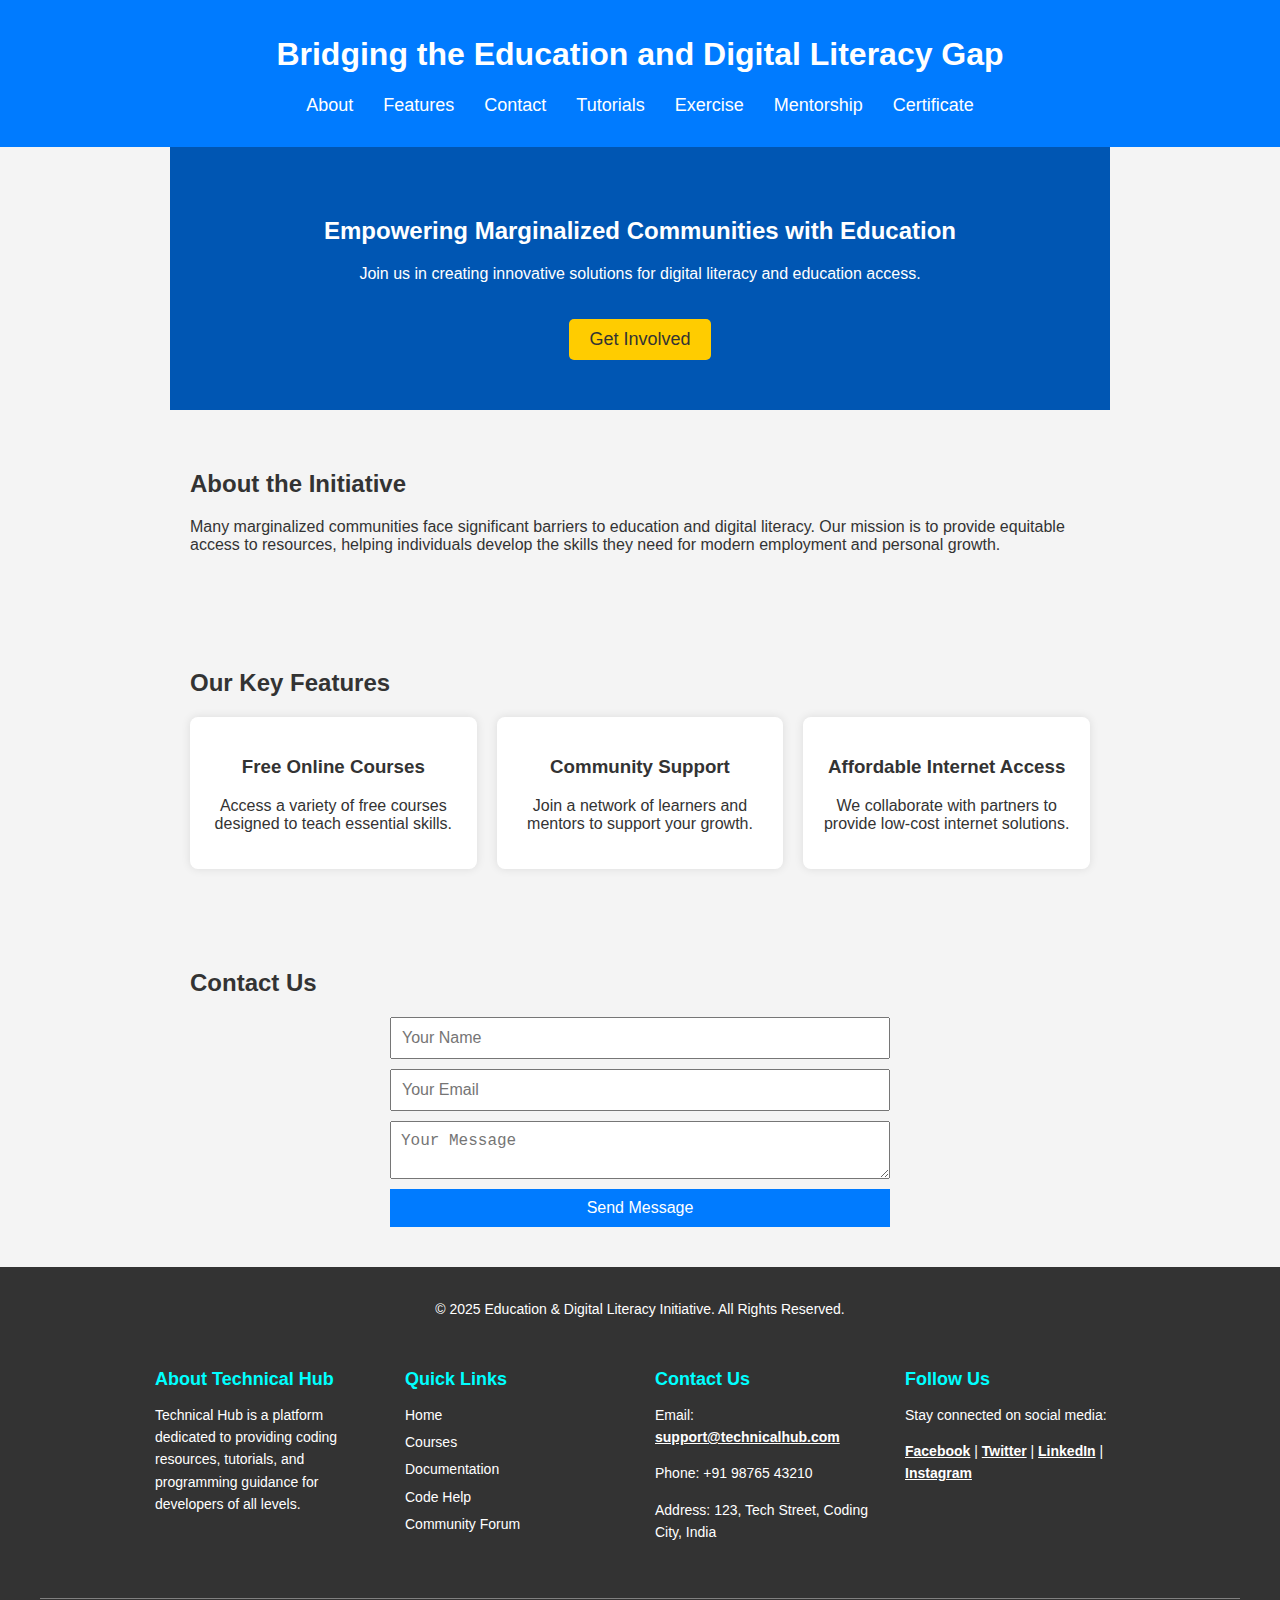
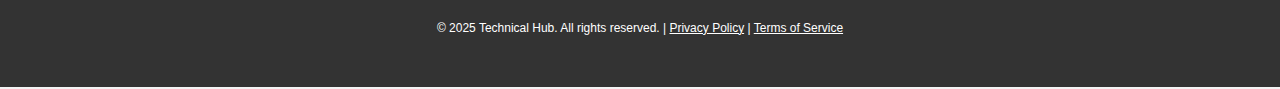
<file: indexes.html>
<!DOCTYPE html>
<html lang="en">
<head>
    <meta charset="UTF-8">
    <meta name="viewport" content="width=device-width, initial-scale=1.0">
    <title>Bridging Education & Digital Literacy Gap</title>
    <link rel="stylesheet" href="styles.css">
</head>
<body>
    <header>
        <h1>Bridging the Education and Digital Literacy Gap</h1>
        <nav>
            <ul>
                <li><a href="#about">About</a></li>
                <li><a href="#features">Features</a></li>
                <li><a href="#contact">Contact</a></li>
                <li><a href="tech.html">Tutorials</a></li>
                <li> <a href="Exercise">Exercise</a></li>
                <li><a href="#MENTORSHIP">Mentorship</a></li>
                <li><a href="#CERTIFICATE">Certificate</a></li></li>   
            </ul>
        </nav>
    </header>

    <section class="hero">
        <h2>Empowering Marginalized Communities with Education</h2>
        <p>Join us in creating innovative solutions for digital literacy and education access.</p>
        <a href="#contact" class="cta-button">Get Involved</a>
    </section>

    <section id="about">
        <h2>About the Initiative</h2>
        <p>Many marginalized communities face significant barriers to education and digital literacy. Our mission is to provide equitable access to resources, helping individuals develop the skills they need for modern employment and personal growth.</p>
    </section>

    <section id="features">
        <h2>Our Key Features</h2>
        <div class="features">
            <div class="feature-item">
                <h3>Free Online Courses</h3>
                <p>Access a variety of free courses designed to teach essential skills.</p>
            </div>
            <div class="feature-item">
                <h3>Community Support</h3>
                <p>Join a network of learners and mentors to support your growth.</p>
            </div>
            <div class="feature-item">
                <h3>Affordable Internet Access</h3>
                <p>We collaborate with partners to provide low-cost internet solutions.</p>
            </div>
        </div>
    </section>

    <section id="contact">
        <h2>Contact Us</h2>
        <form id="contactForm">
            <input type="text" placeholder="Your Name" required>
            <input type="email" placeholder="Your Email" required>
            <textarea placeholder="Your Message" required></textarea>
            <button type="submit">Send Message</button>
        </form>
    </section>

    <footer>
        <p>© 2025 Education & Digital Literacy Initiative. All Rights Reserved.</p>
        <footer>
            <div class="footer-container">
                <div class="footer-section">
                    <h3>About Technical Hub</h3>
                    <p>Technical Hub is a platform dedicated to providing coding resources, tutorials, and programming guidance for developers of all levels.</p>
                </div>
        
                <div class="footer-section">
                    <h3>Quick Links</h3>
                    <ul>
                        <li><a href="#">Home</a></li>
                        <li><a href="#">Courses</a></li>
                        <li><a href="#">Documentation</a></li>
                        <li><a href="#">Code Help</a></li>
                        <li><a href="#">Community Forum</a></li>
                    </ul>
                </div>
        
                <div class="footer-section">
                    <h3>Contact Us</h3>
                    <p>Email: <a href="mailto:support@technicalhub.com">support@technicalhub.com</a></p>
                    <p>Phone: +91 98765 43210</p>
                    <p>Address: 123, Tech Street, Coding City, India</p>
                </div>
        
                <div class="footer-section">
                    <h3>Follow Us</h3>
                    <p>Stay connected on social media:</p>
                    <p>
                        <a href="#">Facebook</a> | 
                        <a href="#">Twitter</a> | 
                        <a href="#">LinkedIn</a> | 
                        <a href="#">Instagram</a>
                    </p>
                </div>
            </div>
            
            <div class="footer-bottom">
                <p>&copy; 2025 Technical Hub. All rights reserved. | <a href="#">Privacy Policy</a> | <a href="#">Terms of Service</a></p>
            </div>
        </footer>
    </footer>


    <script src="scripts.js"></script>
</body>
</html>
</file>
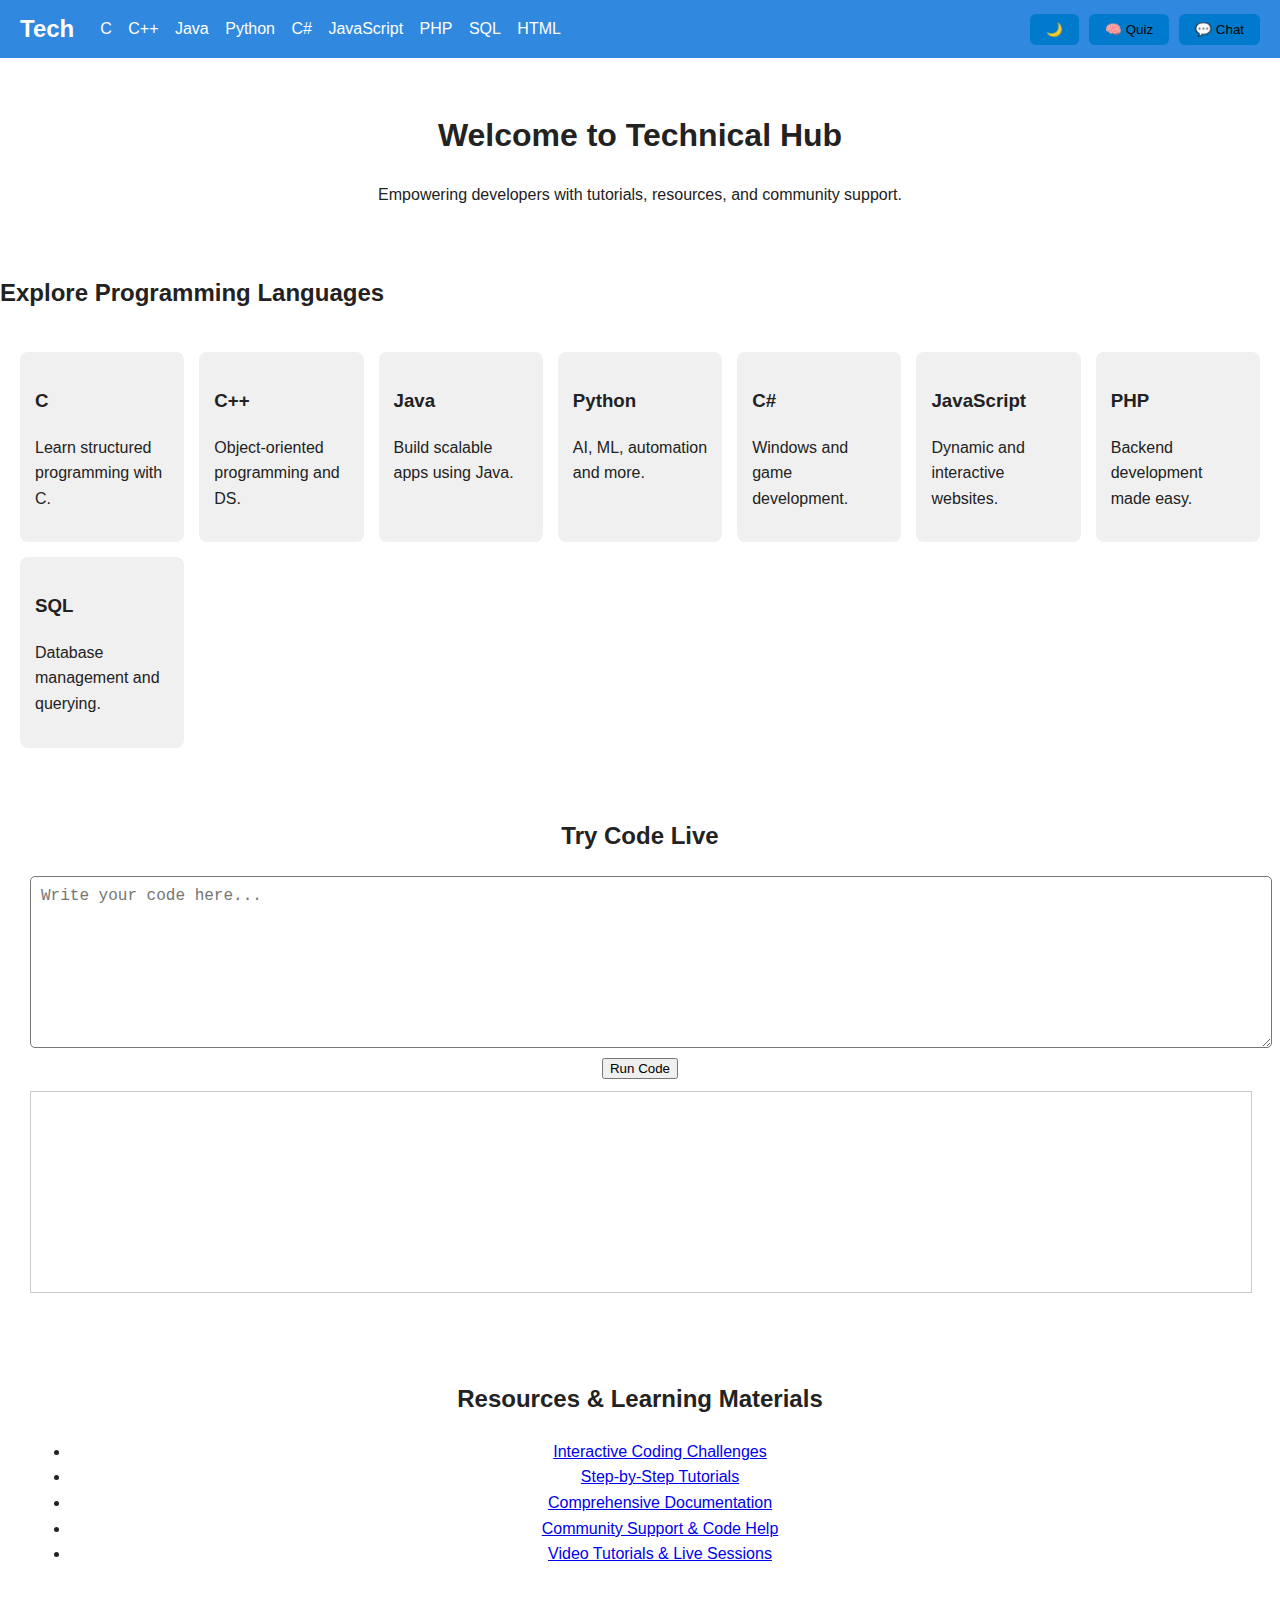
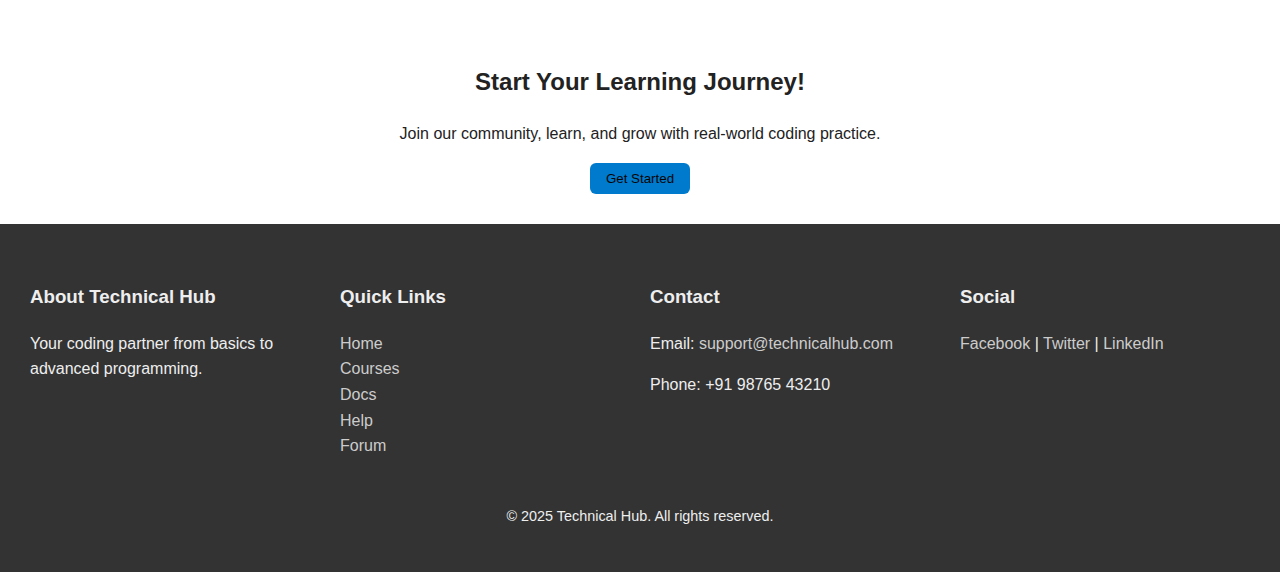
<file: tech.html>
<!DOCTYPE html>
<html lang="en">
<head>
  <meta charset="UTF-8" />
  <meta name="viewport" content="width=device-width, initial-scale=1.0" />
  <title>Technical Hub</title>
  <link rel="stylesheet" href="tech.css" />
</head>
<body>
  <header>
    <div class="left-header">
      <div class="tech">Tech</div>
      <div class="lang">
        <span class="c">C</span>
        <span class="cpp">C++</span>
        <span class="java">Java</span>
        <span class="python">Python</span>
        <span class="chash">C#</span>
        <span class="js">JavaScript</span>
        <span class="php">PHP</span>
        <span class="sql">SQL</span>
        <span class="html">HTML</span>
      </div>
    </div>
    <div class="right-header">
      <button id="dark-mode-toggle">🌙</button>
      <button onclick="openQuiz()" class="quiz-btn">🧠 Quiz</button>
      <button id="chat-toggle">💬 Chat</button>
    </div>
  </header>

  <div id="quizModal" class="modal hidden">
    <div class="modal-content">
      <span class="close-btn" onclick="closeQuiz()">×</span>
      <h3>Quick Quiz</h3>
      <p>What does HTML stand for?</p>
      <ul>
        <li><button onclick="alert('Correct!')">Hyper Text Markup Language</button></li>
        <li><button onclick="alert('Wrong!')">High Tech Markup Language</button></li>
      </ul>
    </div>
  </div>

  <div id="options" class="hidden">
    <h3 id="lang-title">Options</h3>
    <ul>
      <li class="dropdown">
        <span class="dropdown-title">Documentation <span class="arrow">▼</span></span>
        <ul class="submenu">
          <li><a href="#">Introduction</a></li>
          <li><a href="#">Basics</a></li>
          <li><a href="#">Examples</a></li>
        </ul>
      </li>
      <li><a href="#">Videos</a></li>
      <li><a href="#">CodeHelp</a></li>
      <li><a href="#">Others</a></li>
    </ul>
  </div>

  <main>
    <section class="intro">
      <h1>Welcome to Technical Hub</h1>
      <p>Empowering developers with tutorials, resources, and community support.</p>
    </section>

    <section class="topics">
      <h2>Explore Programming Languages</h2>
      <div class="topic-grid">
        <!-- Topic cards -->
        <div class="topic-box"><h3>C</h3><p>Learn structured programming with C.</p></div>
        <div class="topic-box"><h3>C++</h3><p>Object-oriented programming and DS.</p></div>
        <div class="topic-box"><h3>Java</h3><p>Build scalable apps using Java.</p></div>
        <div class="topic-box"><h3>Python</h3><p>AI, ML, automation and more.</p></div>
        <div class="topic-box"><h3>C#</h3><p>Windows and game development.</p></div>
        <div class="topic-box"><h3>JavaScript</h3><p>Dynamic and interactive websites.</p></div>
        <div class="topic-box"><h3>PHP</h3><p>Backend development made easy.</p></div>
        <div class="topic-box"><h3>SQL</h3><p>Database management and querying.</p></div>
      </div>
    </section>

    <section class="code-editor">
      <h2>Try Code Live</h2>
      <textarea id="code-input" placeholder="Write your code here..."></textarea>
      <button onclick="runCode()">Run Code</button>
      <iframe id="output" sandbox="allow-scripts"></iframe>
    </section>

    <section class="resources">
      <h2>Resources & Learning Materials</h2>
      <ul>
        <li><a href="#">Interactive Coding Challenges</a></li>
        <li><a href="#">Step-by-Step Tutorials</a></li>
        <li><a href="#">Comprehensive Documentation</a></li>
        <li><a href="#">Community Support & Code Help</a></li>
        <li><a href="#">Video Tutorials & Live Sessions</a></li>
      </ul>
    </section>

    <section class="cta">
      <h2>Start Your Learning Journey!</h2>
      <p>Join our community, learn, and grow with real-world coding practice.</p>
      <button>Get Started</button>
    </section>
  </main>

  <footer>
    <div class="footer-container">
      <div class="footer-section">
        <h3>About Technical Hub</h3>
        <p>Your coding partner from basics to advanced programming.</p>
      </div>
      <div class="footer-section">
        <h3>Quick Links</h3>
        <ul>
          <li><a href="#">Home</a></li>
          <li><a href="#">Courses</a></li>
          <li><a href="#">Docs</a></li>
          <li><a href="#">Help</a></li>
          <li><a href="#">Forum</a></li>
        </ul>
      </div>
      <div class="footer-section">
        <h3>Contact</h3>
        <p>Email: <a href="mailto:support@technicalhub.com">support@technicalhub.com</a></p>
        <p>Phone: +91 98765 43210</p>
      </div>
      <div class="footer-section">
        <h3>Social</h3>
        <p>
          <a href="#">Facebook</a> |
          <a href="#">Twitter</a> |
          <a href="#">LinkedIn</a>
        </p>
      </div>
    </div>
    <div class="footer-bottom">
      <p>&copy; 2025 Technical Hub. All rights reserved.</p>
    </div>
  </footer>

  <div id="chatbot" class="hidden">
    <div id="chat-header">Chatbot Assistant <span id="close-chat">✖</span></div>
    <div id="chat-content"></div>
  </div>

  <script src="tech.js"></script>
</body>
</html>
</file>
<file: styles.css>
/* styles.css */

body {
    font-family: Arial, sans-serif;
    margin: 0;
    padding: 0;
    background-color: #f4f4f4;
    color: #333;
}

header {
    background: #007bff;
    color: white;
    padding: 15px 20px;
    text-align: center;
}

nav ul {
    list-style: none;
    padding: 0;
    display: flex;
    justify-content: center;
}

nav ul li {
    margin: 0 15px;
}

nav ul li a {
    color: white;
    text-decoration: none;
    font-size: 18px;
}
.hero {
    text-align: center;
    padding: 50px 20px;
    background: #0056b3;
    color: white;
}

.cta-button {
    background: #ffcc00;
    padding: 10px 20px;
    text-decoration: none;
    color: #333;
    font-size: 18px;
    border-radius: 5px;
    display: inline-block;
    margin-top: 20px;
}

section {
    padding: 40px 20px;
    max-width: 900px;
    margin: auto;
}

.features {
    display: grid;
    grid-template-columns: repeat(auto-fit, minmax(250px, 1fr));
    gap: 20px;
    text-align: center;
}

.feature-item {
    background: white;
    padding: 20px;
    border-radius: 8px;
    box-shadow: 0 0 10px rgba(0, 0, 0, 0.1);
}

form {
    display: flex;
    flex-direction: column;
    gap: 10px;
    max-width: 500px;
    margin: auto;
}

input, textarea, button {
    padding: 10px;
    font-size: 16px;
}

button {
    background: #007bff;
    color: white;
    border: none;
    cursor: pointer;
}

footer {
    background: #333;
    color: white;
    text-align: center;
    padding: 20px;
    font-size: 14px;
    margin-top: auto;
}

.footer-container {
    display: flex;
    justify-content: space-around;
    flex-wrap: wrap;
    max-width: 1000px;
    margin: auto;
    text-align: left;
    padding-bottom: 20px;
}

.footer-section {
    width: 22%;
    min-width: 200px;
}

.footer-section h3 {
    font-size: 18px;
    margin-bottom: 10px;
    color: aqua;
}

.footer-section p, .footer-section ul {
    font-size: 14px;
    line-height: 1.6;
}

.footer-section p a {
    color: white;
    font-weight: bold;
}

.footer-section ul {
    list-style: none;
    padding: 0;
}

.footer-section ul li {
    margin-bottom: 5px;
}

.footer-section ul li a {
    color: white;
    text-decoration: none;
}

.footer-section ul li a:hover {
    text-decoration: underline;
}

.footer-bottom {
    margin-top: 20px;
    border-top: 1px solid gray;
    padding-top: 10px;
    font-size: 12px;
}

.footer-bottom a {
    color: white;
}
</file>
<file: tech.css>
body {
    font-family: 'Arial', sans-serif;
    margin: 0;
    padding: 0;
    line-height: 1.6;
    background-color: #fff;
    color: #222;
    transition: background 0.3s, color 0.3s;
  }
  
  .dark-mode {
    background-color: #121212;
    color: #eee;
  }
  
  header {
    display: flex;
    justify-content: space-between;
    align-items: center;
    background: #3188df;
    padding: 10px 20px;
    color: white;
  }
  
  .left-header {
    display: flex;
    align-items: center;
    gap: 20px;
  }
  
  .right-header {
    display: flex;
    gap: 10px;
  }
  
  .tech {
    font-size: 1.5rem;
    font-weight: bold;
  }
  
  .lang span {
    margin: 0 6px;
    cursor: pointer;
    font-weight: 500;
  }
  
  .quiz-btn, #dark-mode-toggle, #chat-toggle, .cta button {
    background: #007acc;
    color: rgb(4, 4, 4);
    border: none;
    border-radius: 6px;
    padding: 8px 16px;
    cursor: pointer;
    transition: background 0.3s ease;
  }
  
  .quiz-btn:hover, #chat-toggle:hover, .cta button:hover {
    background: #005fa3;
  }
  
  .modal {
    position: fixed;
    top: 0; left: 0;
    width: 100%; height: 100%;
    background: rgba(0, 0, 0, 0.6);
    display: flex;
    align-items: center;
    justify-content: center;
    z-index: 1000;
  }
  
  .modal-content {
    background: #efeaea;
    padding: 30px;
    border-radius: 12px;
    box-shadow: 0 0 10px rgba(0,0,0,0.2);
  }
  
  .hidden {
    display: none !important;
  }
  
  .intro, .cta, .resources, .code-editor {
    padding: 30px;
    text-align: center;
  }
  
  .topic-grid {
    display: grid;
    grid-template-columns: repeat(auto-fit, minmax(150px, 1fr));
    gap: 15px;
    padding: 20px;
  }
  
  .topic-box {
    background: #f0f0f0;
    padding: 15px;
    border-radius: 8px;
    transition: 0.3s ease;
  }
  
  .topic-box:hover {
    background: #e0e0e0;
  }
  
  textarea {
    width: 100%;
    height: 150px;
    padding: 10px;
    font-size: 1rem;
    border-radius: 5px;
  }
  
  iframe {
    width: 100%;
    height: 200px;
    border: 1px solid #ccc;
    margin-top: 10px;
  }
  
  footer {
    background: #333;
    color: #eee;
    padding: 30px 20px;
  }
  
  .footer-container {
    display: flex;
    justify-content: space-around;
    flex-wrap: wrap;
  }
  
  .footer-section {
    flex: 1;
    padding: 10px;
    min-width: 200px;
  }
  
  .footer-section ul {
    list-style: none;
    padding: 0;
  }
  
  .footer-section a {
    color: #ccc;
    text-decoration: none;
  }
  
  .footer-section a:hover {
    color: white;
  }
  
  .footer-bottom {
    text-align: center;
    margin-top: 20px;
    font-size: 0.9em;
  }
  
  #chatbot {
    position: fixed;
    bottom: 80px;
    right: 20px;
    width: 300px;
    max-height: 400px;
    background: white;
    border: 1px solid #ccc;
    border-radius: 10px;
    overflow-y: auto;
    z-index: 1000;
  }
  
  #chat-header {
    background: #007acc;
    color: white;
    padding: 10px;
    cursor: move;
    font-weight: bold;
  }
</file>
